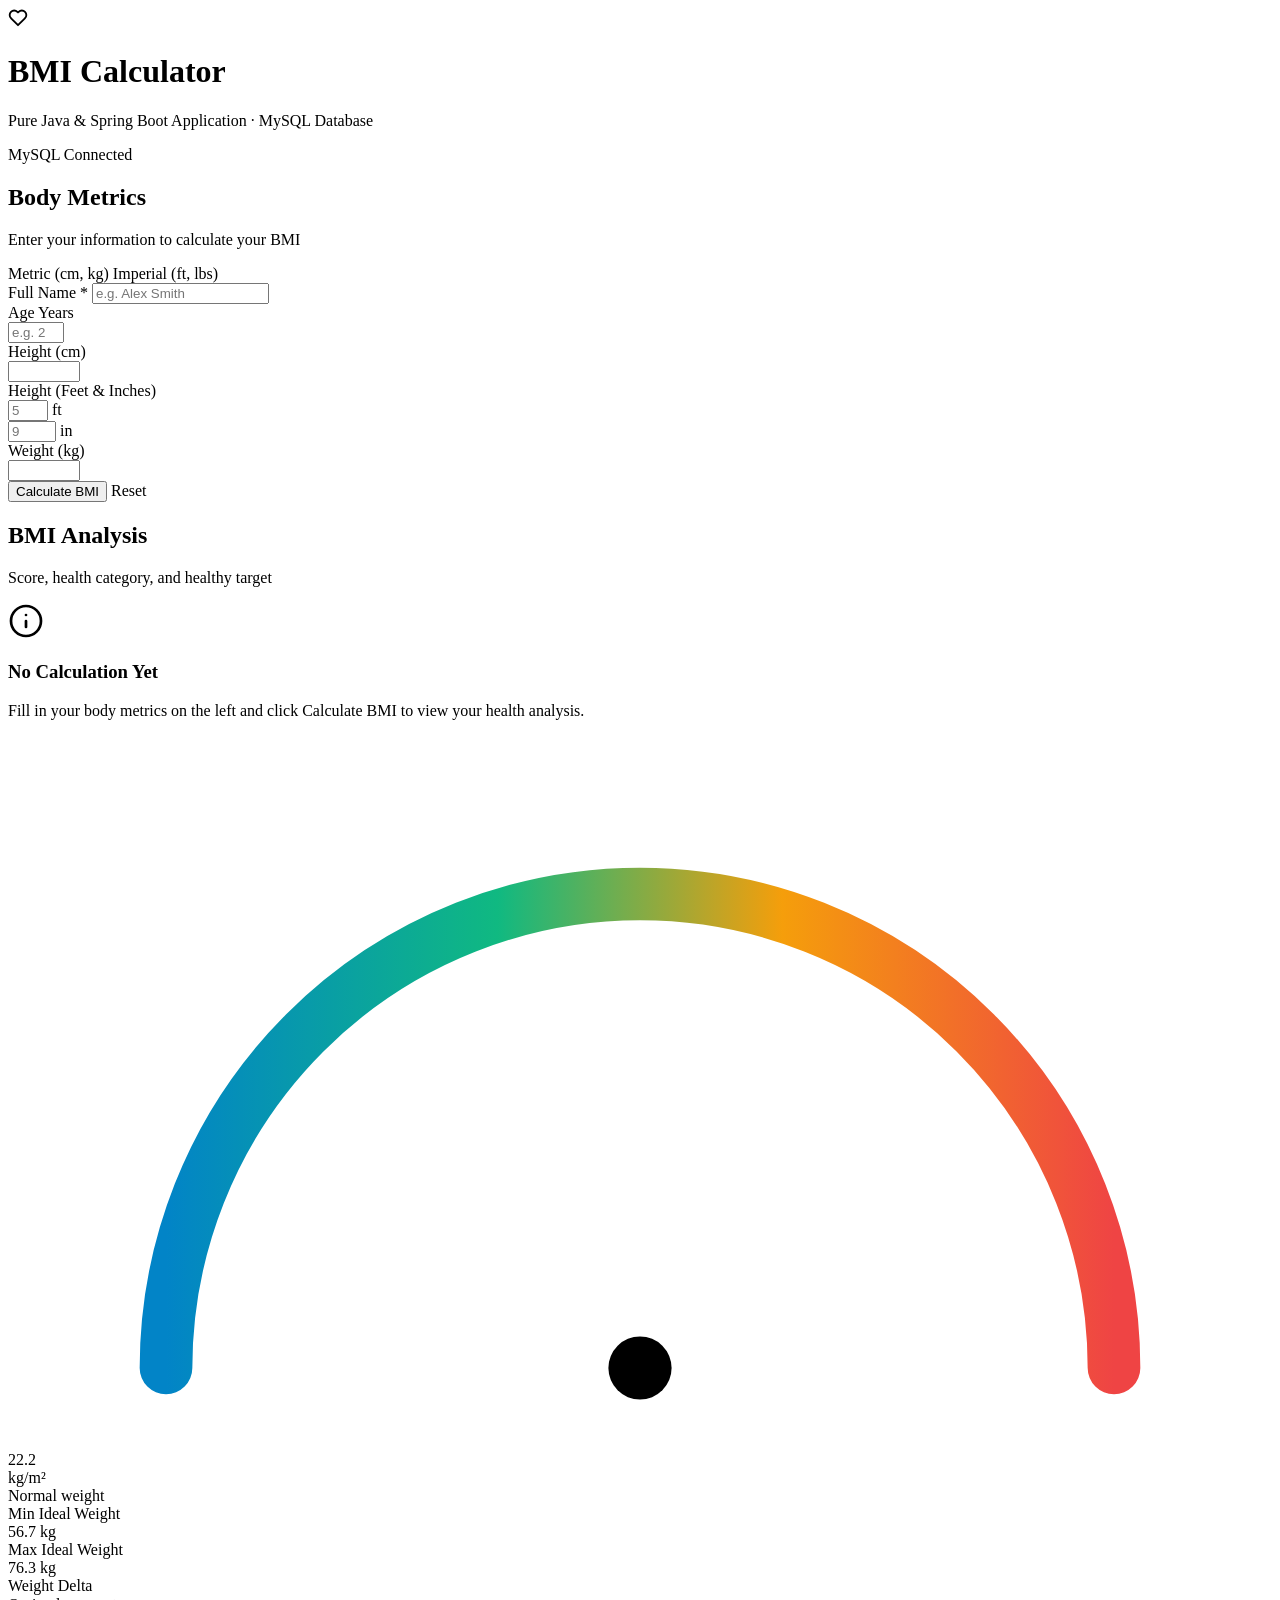
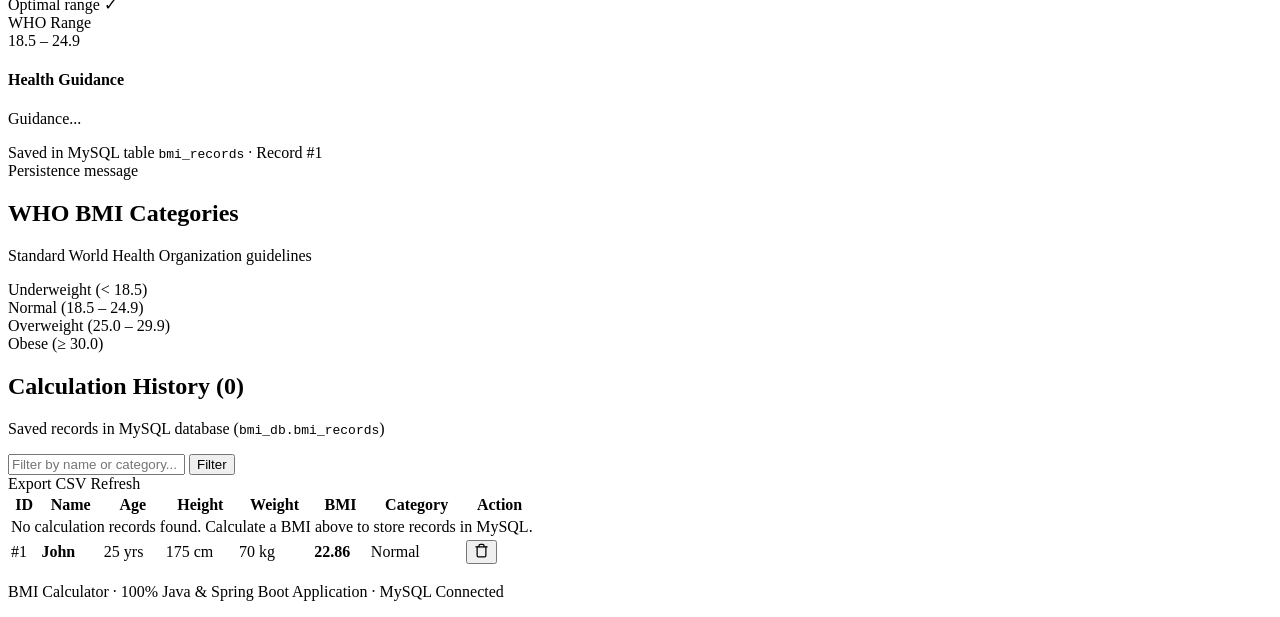
<file: src/main/resources/templates/index.html>
<!DOCTYPE html>
<html lang="en" xmlns:th="http://www.thymeleaf.org">
<head>
    <meta charset="UTF-8">
    <meta name="viewport" content="width=device-width, initial-scale=1.0">
    <meta name="description" content="Simple, neat, and accurate BMI Calculator powered purely by Java and Spring Boot with MySQL database persistence.">
    <title>BMI Calculator (Java Application)</title>
    <link rel="preconnect" href="https://fonts.googleapis.com">
    <link rel="preconnect" href="https://fonts.gstatic.com" crossorigin>
    <link href="https://fonts.googleapis.com/css2?family=Plus+Jakarta+Sans:wght@400;500;600;700;800&display=swap" rel="stylesheet">
    <link rel="stylesheet" th:href="@{/css/styles.css}">
</head>
<body>
    <div class="app-container">
        <!-- Header -->
        <header class="app-header">
            <div class="brand">
                <div class="brand-icon">
                    <svg width="20" height="20" viewBox="0 0 24 24" fill="none" stroke="currentColor" stroke-width="2.2" stroke-linecap="round" stroke-linejoin="round">
                        <path d="M20.42 4.58a5.4 5.4 0 0 0-7.65 0l-.77.78-.77-.78a5.4 5.4 0 0 0-7.65 7.65l.77.78L12 20.66l7.65-7.65.77-.78a5.4 5.4 0 0 0 0-7.65z"></path>
                    </svg>
                </div>
                <div class="brand-text">
                    <h1>BMI Calculator</h1>
                    <p>Pure Java &amp; Spring Boot Application &middot; MySQL Database</p>
                </div>
            </div>

            <div class="header-actions">
                <div class="db-status-pill">
                    <span class="status-dot" th:classappend="${dbConnected} ? 'online' : 'offline'"></span>
                    <span th:text="${dbConnected} ? 'MySQL Connected' : 'MySQL Offline'">MySQL Connected</span>
                </div>
            </div>
        </header>

        <!-- Flash messages -->
        <div th:if="${flashMessage}" class="flash-alert success" th:text="${flashMessage}"></div>
        <div th:if="${flashError}" class="flash-alert error" th:text="${flashError}"></div>

        <!-- Main Content -->
        <main class="main-content">
            <div class="main-grid">
                <!-- Left: Form Card -->
                <section class="card form-card">
                    <div class="card-header">
                        <h2>Body Metrics</h2>
                        <p>Enter your information to calculate your BMI</p>
                    </div>

                    <!-- Unit Switcher Tabs (Pure Java Links) -->
                    <div class="unit-switcher">
                        <a th:href="@{/(unit='metric', search=${search})}" 
                           class="unit-tab" 
                           th:classappend="${unit == 'metric'} ? 'active' : ''">
                            Metric (cm, kg)
                        </a>
                        <a th:href="@{/(unit='imperial', search=${search})}" 
                           class="unit-tab" 
                           th:classappend="${unit == 'imperial'} ? 'active' : ''">
                            Imperial (ft, lbs)
                        </a>
                    </div>

                    <!-- Pure Java Form -->
                    <form th:action="@{/calculate(unit=${unit}, search=${search})}" th:object="${bmiRequest}" method="post">
                        <!-- Full Name -->
                        <div class="form-group">
                            <label for="name">Full Name <span class="required">*</span></label>
                            <input type="text" id="name" th:field="*{name}" class="form-control" placeholder="e.g. Alex Smith" required autocomplete="name">
                            <div th:if="${#fields.hasErrors('name')}" class="form-error" th:errors="*{name}"></div>
                        </div>

                        <!-- Age -->
                        <div class="form-group">
                            <div class="label-row">
                                <label for="age">Age</label>
                                <span class="unit-tag">Years</span>
                            </div>
                            <input type="number" id="age" th:field="*{age}" class="form-control" min="1" max="120" placeholder="e.g. 25" required>
                            <div th:if="${#fields.hasErrors('age')}" class="form-error" th:errors="*{age}"></div>
                        </div>

                        <!-- Height (Metric) -->
                        <div th:if="${unit == 'metric'}" class="form-group">
                            <div class="label-row">
                                <label for="height">Height</label>
                                <span class="unit-tag">(cm)</span>
                            </div>
                            <input type="number" id="height" th:field="*{height}" class="form-control" min="50" max="260" step="0.5" required>
                            <div th:if="${#fields.hasErrors('height')}" class="form-error" th:errors="*{height}"></div>
                        </div>

                        <!-- Height (Imperial ft & in) -->
                        <div th:if="${unit == 'imperial'}" class="form-group">
                            <label>Height (Feet &amp; Inches)</label>
                            <div class="dual-input-row">
                                <div class="input-with-tag">
                                    <input type="number" id="heightFt" th:field="*{height}" class="form-control" min="1" max="8" placeholder="5" required>
                                    <span class="input-tag">ft</span>
                                </div>
                                <div class="input-with-tag">
                                    <input type="number" id="heightIn" th:field="*{heightInches}" class="form-control" min="0" max="11" placeholder="9">
                                    <span class="input-tag">in</span>
                                </div>
                            </div>
                        </div>

                        <!-- Weight -->
                        <div class="form-group">
                            <div class="label-row">
                                <label for="weight">Weight</label>
                                <span class="unit-tag" th:text="${unit == 'imperial'} ? '(lbs)' : '(kg)'">(kg)</span>
                            </div>
                            <input type="number" id="weight" th:field="*{weight}" class="form-control" min="20" max="500" step="0.5" required>
                            <div th:if="${#fields.hasErrors('weight')}" class="form-error" th:errors="*{weight}"></div>
                        </div>

                        <!-- Actions -->
                        <div class="form-actions">
                            <button type="submit" class="btn-primary">Calculate BMI</button>
                            <a th:href="@{/(unit=${unit})}" class="btn-secondary">Reset</a>
                        </div>
                    </form>
                </section>

                <!-- Right: Results Card -->
                <section class="card results-card">
                    <div class="card-header">
                        <h2>BMI Analysis</h2>
                        <p>Score, health category, and healthy target</p>
                    </div>

                    <!-- Empty State (when result is null) -->
                    <div th:if="${result == null}" class="empty-state">
                        <div class="empty-icon">
                            <svg width="36" height="36" viewBox="0 0 24 24" fill="none" stroke="currentColor" stroke-width="1.8" stroke-linecap="round" stroke-linejoin="round">
                                <circle cx="12" cy="12" r="10"></circle>
                                <line x1="12" y1="16" x2="12" y2="12"></line>
                                <line x1="12" y1="8" x2="12.01" y2="8"></line>
                            </svg>
                        </div>
                        <h3>No Calculation Yet</h3>
                        <p>Fill in your body metrics on the left and click Calculate BMI to view your health analysis.</p>
                    </div>

                    <!-- Calculated Results (purely rendered by Java) -->
                    <div th:if="${result != null}" class="results-container">
                        <!-- Clean Arc Gauge -->
                        <div class="gauge-wrapper">
                            <svg class="gauge-svg" viewBox="0 0 240 135" aria-hidden="true">
                                <defs>
                                    <linearGradient id="gaugeGradient" x1="0%" y1="0%" x2="100%" y2="0%">
                                        <stop offset="0%" stop-color="#0284c7" />
                                        <stop offset="35%" stop-color="#10b981" />
                                        <stop offset="65%" stop-color="#f59e0b" />
                                        <stop offset="100%" stop-color="#ef4444" />
                                    </linearGradient>
                                </defs>
                                <path d="M 30 120 A 90 90 0 0 1 210 120" fill="none" stroke="var(--gauge-track)" stroke-width="12" stroke-linecap="round" />
                                <path d="M 30 120 A 90 90 0 0 1 210 120" fill="none" stroke="url(#gaugeGradient)" stroke-width="10" stroke-linecap="round" />
                                <g class="gauge-needle" th:style="'transform: rotate(' + ${result.gaugeAngle} + 'deg);'">
                                    <circle cx="120" cy="120" r="6" fill="var(--text-main)" />
                                    <line x1="120" y1="120" x2="120" y2="42" stroke="var(--text-main)" stroke-width="3" stroke-linecap="round" />
                                </g>
                            </svg>
                        </div>

                        <!-- BMI Numeric Value -->
                        <div class="bmi-value-display">
                            <div class="bmi-number" th:text="${result.bmi}">22.2</div>
                            <div class="bmi-unit-label">kg/m²</div>
                        </div>

                        <!-- Category Badge -->
                        <div class="category-badge"
                             th:style="'color:' + ${result.categoryColor} + '; background:' + ${result.categoryColor} + '18; border-color:' + ${result.categoryColor} + ';'"
                             th:text="${result.category}">
                            Normal weight
                        </div>

                        <!-- Metrics Grid -->
                        <div class="metrics-grid">
                            <div class="metric-item">
                                <div class="metric-label">Min Ideal Weight</div>
                                <div class="metric-value" th:text="${result.minHealthyWeightKg} + ' kg'">56.7 kg</div>
                            </div>
                            <div class="metric-item">
                                <div class="metric-label">Max Ideal Weight</div>
                                <div class="metric-value" th:text="${result.maxHealthyWeightKg} + ' kg'">76.3 kg</div>
                            </div>
                            <div class="metric-item">
                                <div class="metric-label">Weight Delta</div>
                                <div class="metric-value" th:text="${result.weightDiffText}">Optimal range ✓</div>
                            </div>
                            <div class="metric-item">
                                <div class="metric-label">WHO Range</div>
                                <div class="metric-value" th:text="${result.bmiRivRange}">18.5 – 24.9</div>
                            </div>
                        </div>

                        <!-- Health Advice -->
                        <div class="advice-box">
                            <div class="advice-content">
                                <h4>Health Guidance</h4>
                                <p th:text="${result.healthAdvice}">Guidance...</p>
                            </div>
                        </div>

                        <!-- Database Alert -->
                        <div th:if="${result.savedToDatabase}" class="db-alert success">
                            Saved in MySQL table <code>bmi_records</code> &middot; Record #<span th:text="${result.id}">1</span>
                        </div>
                        <div th:unless="${result.savedToDatabase}" class="db-alert warning" th:text="${result.databaseStatusMessage}">
                            Persistence message
                        </div>
                    </div>
                </section>
            </div>

            <!-- WHO Classification Spectrum Reference -->
            <section class="card spectrum-card">
                <div class="card-header">
                    <h2>WHO BMI Categories</h2>
                    <p>Standard World Health Organization guidelines</p>
                </div>
                <div class="spectrum-bar">
                    <div class="spectrum-segment underweight" title="Underweight: < 18.5"></div>
                    <div class="spectrum-segment normal" title="Normal: 18.5 – 24.9"></div>
                    <div class="spectrum-segment overweight" title="Overweight: 25.0 – 29.9"></div>
                    <div class="spectrum-segment obese" title="Obese: ≥ 30.0"></div>
                </div>
                <div class="spectrum-legend">
                    <div class="legend-item"><span class="dot underweight"></span> Underweight (&lt; 18.5)</div>
                    <div class="legend-item"><span class="dot normal"></span> Normal (18.5 – 24.9)</div>
                    <div class="legend-item"><span class="dot overweight"></span> Overweight (25.0 – 29.9)</div>
                    <div class="legend-item"><span class="dot obese"></span> Obese (≥ 30.0)</div>
                </div>
            </section>

            <!-- Calculation History & Database Records Table -->
            <section class="card history-card">
                <div class="history-top">
                    <div>
                        <h2>Calculation History <span class="count-badge" th:text="'(' + ${historyCount} + ')'">(0)</span></h2>
                        <p>Saved records in MySQL database (<code>bmi_db.bmi_records</code>)</p>
                    </div>
                    <div class="history-tools">
                        <form method="get" th:action="@{/}" class="search-form">
                            <input type="hidden" name="unit" th:value="${unit}">
                            <input type="text" name="search" th:value="${search}" class="search-input" placeholder="Filter by name or category...">
                            <button type="submit" class="btn-subtle">Filter</button>
                        </form>
                        <a th:href="@{/export/csv}" class="btn-subtle">Export CSV</a>
                        <a th:href="@{/(unit=${unit})}" class="btn-subtle">Refresh</a>
                    </div>
                </div>

                <div class="table-container">
                    <table class="data-table">
                        <thead>
                            <tr>
                                <th>ID</th>
                                <th>Name</th>
                                <th>Age</th>
                                <th>Height</th>
                                <th>Weight</th>
                                <th>BMI</th>
                                <th>Category</th>
                                <th>Action</th>
                            </tr>
                        </thead>
                        <tbody>
                            <tr th:if="${#lists.isEmpty(history)}">
                                <td colspan="8" class="table-empty">
                                    No calculation records found. Calculate a BMI above to store records in MySQL.
                                </td>
                            </tr>
                            <tr th:each="rec : ${history}">
                                <td th:text="'#' + ${rec.id}">#1</td>
                                <td><strong th:text="${rec.name}">John</strong></td>
                                <td th:text="${rec.age} + ' yrs'">25 yrs</td>
                                <td th:text="${rec.heightCm} + ' cm'">175 cm</td>
                                <td th:text="${rec.weightKg} + ' kg'">70 kg</td>
                                <td><strong th:text="${#numbers.formatDecimal(rec.bmi, 1, 2)}">22.86</strong></td>
                                <td>
                                    <span class="table-badge" 
                                          th:classappend="${rec.category == 'Underweight' ? 'badge-underweight' : (rec.category == 'Normal weight' ? 'badge-normal' : (rec.category == 'Overweight' ? 'badge-overweight' : 'badge-obese'))}"
                                          th:text="${rec.category}">
                                        Normal
                                    </span>
                                </td>
                                <td>
                                    <form th:action="@{'/delete/' + ${rec.id}(unit=${unit}, search=${search})}" method="post" style="display:inline;">
                                        <button type="submit" class="btn-delete" title="Delete record" aria-label="Delete">
                                            <svg width="15" height="15" viewBox="0 0 24 24" fill="none" stroke="currentColor" stroke-width="2" stroke-linecap="round" stroke-linejoin="round">
                                                <polyline points="3 6 5 6 21 6"></polyline>
                                                <path d="M19 6v14a2 2 0 0 1-2 2H7a2 2 0 0 1-2-2V6m3 0V4a2 2 0 0 1 2-2h4a2 2 0 0 1 2 2v2"></path>
                                            </svg>
                                        </button>
                                    </form>
                                </td>
                            </tr>
                        </tbody>
                    </table>
                </div>
            </section>
        </main>

        <!-- Footer -->
        <footer class="app-footer">
            <p>BMI Calculator &middot; 100% Java &amp; Spring Boot Application &middot; MySQL Connected</p>
        </footer>
    </div>
</body>
</html>
</file>
